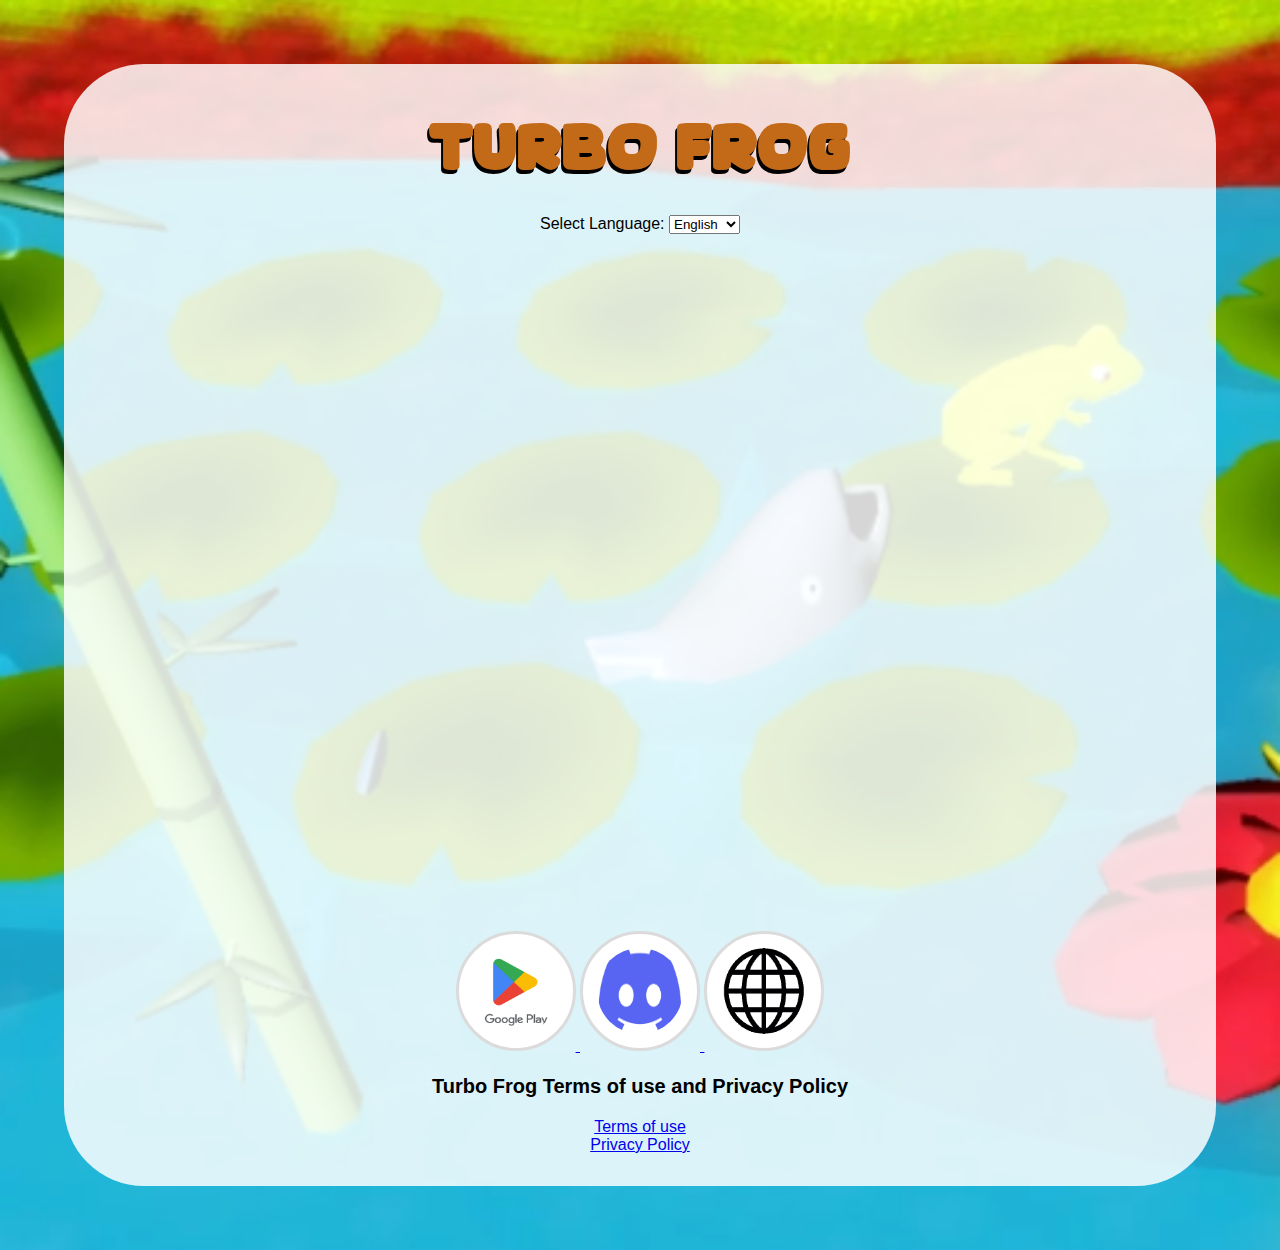
<file: index.html>
<!DOCTYPE html>
<html lang="en">
  <head>
    <meta charset="UTF-8" />
    <meta name="viewport" content="width=device-width, initial-scale=1.0" />
    <meta name="google-adsense-account" content="ca-pub-8013656346199344" />
    <title>Turbo Frog</title>
    <link href="./assets/css/main.css" rel="stylesheet" />
  </head>
  <body class="main-bg">
    <article class="main-container">
      <h1 class="title centered">Turbo Frog</h1>
      <div class="centered vertical-spacing">
        <label for="language-select">Select Language:</label>
        <select id="language-select" onchange="changeLanguage()">
          <option value="en">English</option>
          <option value="es">Español</option>
          <!-- Add more languages here -->
        </select>
      </div>
      <div class="videoWrapper vertical-spacing">
        <iframe
          width="560"
          height="315"
          src="https://www.youtube.com/embed/EEMuYHH550k?si=cOtm6hIKTvJjXi4J"
          title="YouTube video player"
          frameborder="0"
          allow="accelerometer; autoplay; clipboard-write; encrypted-media; gyroscope; picture-in-picture; web-share"
          referrerpolicy="strict-origin-when-cross-origin"
          allowfullscreen
        ></iframe>
      </div>
      <div class="logos centered">
        <a
          href="https://play.google.com/store/apps/details?id=com.netilon.turbofrog&hl=es_419"
        >
          <img
            src="./assets/images/playstore-logo.png"
            alt="Google PlayStore"
          />
        </a>
        <a href="https://discord.com/channels/@me/1217550594902986784">
          <img src="./assets/images/discord-logo.png" alt="Discord" />
        </a>

				<a href="https://www.netilon.com">
          <img src="./assets/images/web-logo.png" alt="Netilon website" />
        </a>
      </div>
      <div class="centered">
        <h2 id="title" class="subtitle">
          Turbo Frog Terms of use and Privacy Policy
        </h2>

        <ul>
          <li>
            <a
              id="terms-link"
              href="https://netilon.github.io/turbo-frog/terms-of-use.en-us.html"
              >Terms of use</a
            >
          </li>
          <li>
            <a
              id="privacy-link"
              href="https://netilon.github.io/turbo-frog/privacy-policy.en-us.html"
              >Privacy Policy</a
            >
          </li>
        </ul>
      </div>
    </article>
  </body>
  <script>
    // Define translations
    const translations = {
      en: {
        localization: 'en-us',
        title: 'Turbo Frog Terms of use and Privacy Policy',
        terms: 'Terms of use',
        privacy: 'Privacy Policy',
      },
      es: {
        localization: 'es-ar',
        title: 'Términos de uso y Política de privacidad de Turbo Frog',
        terms: 'Términos de uso',
        privacy: 'Política de Privacidad',
      },
      // Add more languages here
    };

    // Function to get the value of a query parameter
    function getQueryParam(param) {
      const urlParams = new URLSearchParams(window.location.search);
      return urlParams.get(param);
    }

    // Function to translate the content based on the 'lang' query parameter
    function translateContent(lang) {
      const translation = translations[lang] || translations['en'];

      // Update content
      document.getElementById('title').textContent = translation.title;
      document.getElementById('terms-link').textContent = translation.terms;
      document.getElementById('privacy-link').textContent = translation.privacy;

      // Update hrefs
      document.getElementById(
        'terms-link'
      ).href = `https://netilon.github.io/turbo-frog/terms-of-use.${translation.localization}.html`;
      document.getElementById(
        'privacy-link'
      ).href = `https://netilon.github.io/turbo-frog/privacy-policy.${translation.localization}.html`;

      // Update the selected language in the dropdown
      document.getElementById('language-select').value = lang;
    }

    function getUserLanguage() {
      // Check if navigator.language is available and is a string
      if (
        typeof navigator.language === 'string' &&
        navigator.language.length > 0
      ) {
        // Split the language string and return the first part (e.g., 'en' from 'en-US')
        return navigator.language.split('-')[0];
      } else {
        // Fallback to a default language if navigator.language is unavailable or invalid
        return 'en';
      }
    }

    // Function to handle language change from the dropdown
    function changeLanguage() {
      const lang = document.getElementById('language-select').value;
      translateContent(lang);

      // Update the URL with the new language
      const newUrl = `${window.location.pathname}?lang=${lang}`;
      window.history.replaceState(null, '', newUrl);
    }

    window.onload = function () {
      const lang = getQueryParam('lang') || getUserLanguage() || 'en';
      translateContent(lang);
    };
  </script>
</html>
</file>
<file: assets/css/main.css>
@font-face {
  font-family: 'Planet Comic';
  src: url('../fonts/PlanetComic.eot');
  src: local('Planet Comic'), local('PlanetComic'),
    url('../fonts/PlanetComic.eot?#iefix') format('embedded-opentype'),
    url('../fonts/PlanetComic.woff2') format('woff2'),
    url('../fonts/PlanetComic.woff') format('woff'),
    url('../fonts/PlanetComic.ttf') format('truetype');
  font-weight: normal;
  font-style: normal;
  font-display: swap;
}

* {
  padding: 0;
  margin: 0;
  box-sizing: border-box;
}

body {
  font-family: sans-serif;
  background-color: #149da5;
  font-size: 16px;
}

.main-bg {
  background-image: url('../images/feature-graphic.png');
  background-size: cover;
  background-repeat: no-repeat;
}

.main-container {
  margin: 4em;
  min-height: 87vh;
  padding: 2em;
  background-color: #ffffffd6;
  border-radius: 5em;
  display: flex;
  flex-direction: column;
  justify-content: center;
}

.title {
  font-family: 'Planet Comic';
  font-size: 60px;
  margin: 20px 0;
  color: #c36a19;
  text-shadow: -2px 4px black;
}

.subtitle {
  font-size: 20px;
  margin: 20px 0;
}

.centered {
  text-align: center;
}

.vertical-spacing {
  margin: 20px 0;
}

ul {
  list-style: none;
}

.logos img {
  width: 120px;
  height: 120px;
  border: 3px solid #dbdbdb;
  border-radius: 5em;
  padding: 14px;
  cursor: pointer;
  background-color: #fff;
}

.logos img:hover {
  background-color: #f2e7ff;
}

.videoWrapper {
  position: relative;
  padding-bottom: 56.25%;
  /* 16:9 */
  padding-top: 25px;
  height: 0;
}

.videoWrapper iframe {
  position: absolute;
  top: 0;
  left: 0;
  width: 100%;
  height: 100%;
}

@media (max-width: 600px) {
  .main-container {
    margin: 0;
    min-height: 100vh;
    padding: 2em;
    background-color: #ffffffd6;
    border-radius: 5em;
  }
}
</file>
